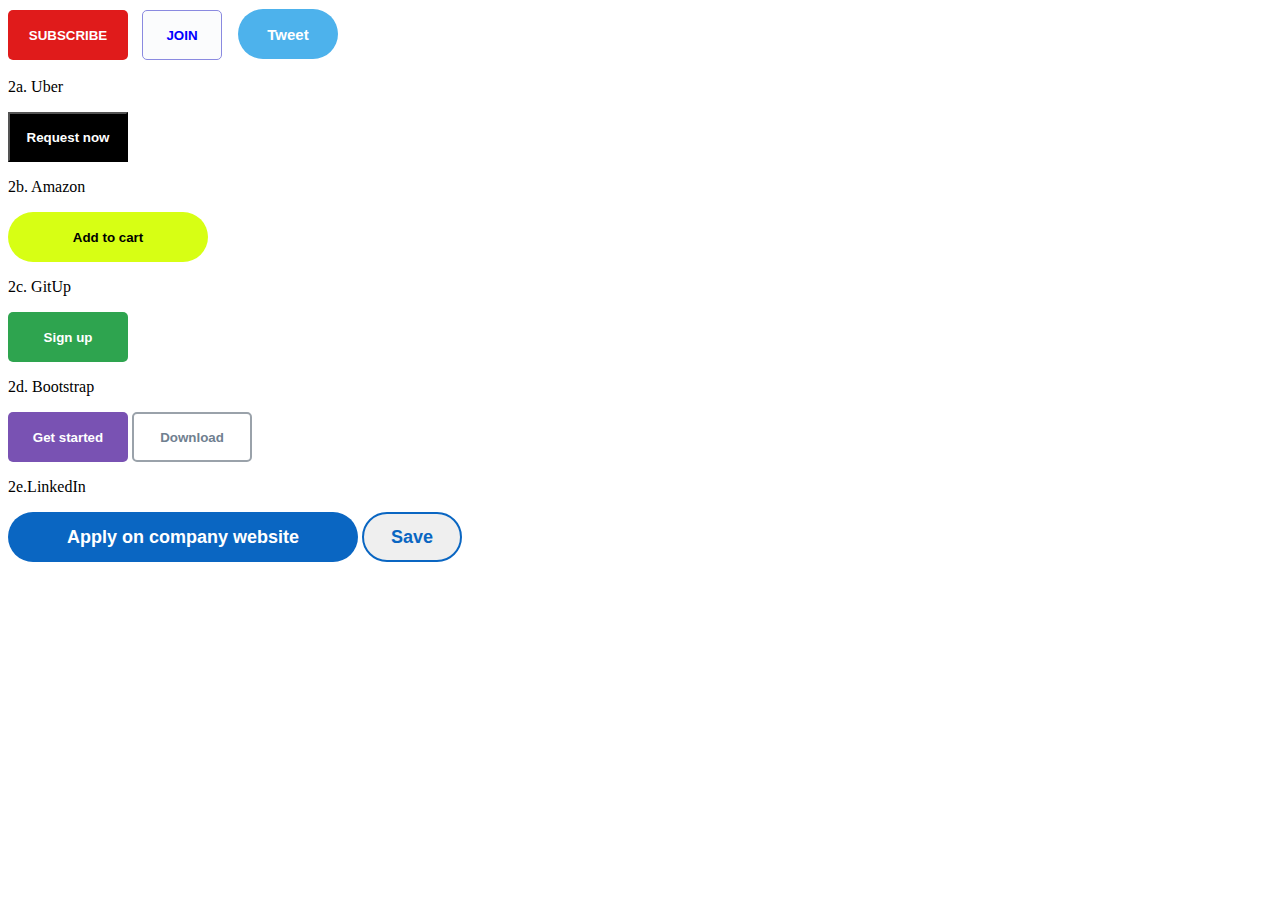
<file: index.html>
<!DOCTYPE html>
<html lang="en">
<head>
  <meta charset="UTF-8">
  <meta http-equiv="X-UA-Compatible" content="IE=edge">
  <meta name="viewport" content="width=device-width, initial-scale=1.0">
  <link rel="stylesheet" href="style.css">
  <title>Youtube Clone Exercise4</title>
</head>
<body>
  <button class="btn">SUBSCRIBE</button>
  <button class="joinbtn">JOIN</button>
  <button class="tweetbtn">Tweet</button>
<div>
  <p>2a. Uber</p>
  <button class="requestbtn">Request now</button>
  <p>2b. Amazon</p>
  <button class="addbtn">Add to cart</button>
  <p>2c. GitUp</p> 
  <button class="signupbtn">Sign up</button>
  <p>2d. Bootstrap</p>
  <button class="getstartedbtn">Get started</button>
  <button class="downloadbtn">Download</button>
  <p>2e.LinkedIn</p>
  <button class="applyonbtn">Apply on company website</button>
  <button class="savebtn">Save</button>
</div>
</body>
</html>
</file>
<file: style.css>
.btn{
    background-color: rgb(224, 27, 27);
    color: white;
    border: none;
    height: 50px;
    width: 120px;
    font-weight: bold;
    border-radius: 5px;
    cursor: pointer;
    transition: 1s;
  }
  .btn:hover{
    opacity: 0.6;
  }
  .btn:active{
    opacity: 0.3;
  }
  .joinbtn{
    background-color: rgb(251, 252, 253);
    color: blue;
    margin: 2px;
    border-color: rgb(138, 138, 224);
    border-style: solid;
    border-width: 1px;
    height: 50px;
    width: 80px;
    font-weight: bold;
    border-radius: 5px;
    cursor: pointer;
    margin-left: 10px;
    transition: background-color 0.5s;
      color: 1s;
  }
  .joinbtn:hover{
    background-color:blue ;
    color:rgb(138, 138, 224) ;
  }
  .joinbtn:active{
    opacity: 0.8;
    color: white;
  }
  .tweetbtn{
    background-color: rgb(77, 178, 236);
    border-radius: 50px;
    height: 50px;
    width: 100px;
    border: none;
    color: white;
    font-weight: bold;
    font-size: 15px;
    cursor: pointer;
    margin-left: 10px;
    transition: box-shadow 0.5s;
   
  }
  .tweetbtn:hover{
    box-shadow: 6px 6px 10px rgba(0, 0, 0, 0.15);
  }
  .requestbtn{
    background-color: black;
    color: white;
    height: 50px;
    width: 120px;
    font-weight: bold;
    cursor: pointer;
    transition: 1s;
  }
  .requestbtn:hover{
   opacity:0.6;

  }
  .requestbtn:active{
    opacity: 0.2;
    background-color: rgb(167, 94, 94);
  }
  .addbtn{
    background-color:rgb(215, 266, 20);
    height: 50px;
    width: 200px;
    font-weight: bold;
    border-radius: 75px;
    border: none;
    cursor: pointer;
    transition: box-shadow 0.5s;
  }
  .addbtn:hover{
    box-shadow: 6px 6px 10px rgba(0, 0, 0, 0.20);
  }

  .signupbtn{
    background-color: rgb(46, 164, 79);
    height: 50px;
    width: 120px;
    font-weight: bold;
    color: white;
    border-radius: 5px;
    border: none;
  }
  .signupbtn:hover{
    opacity: 0.8;
    color: black;
  }
  .getstartedbtn{
    background-color: rgb(121, 82, 179);
    height: 50px;
    width: 120px;
    font-weight: bold;
    color: white;
    border-radius: 5px;
    border: none;
    cursor: pointer;
    transition: 0.8s;
  }
  .getstartedbtn:hover{
    background-color: rgb(198, 161, 231);

  }
  .downloadbtn{
    background-color: rgb(255, 255, 255);
    height: 50px;
    width: 120px;
    font-weight: bold;
    color: slategray;
    border-style: 5px solid;
    border-radius: 5px;
    border-color: rgb(154, 162, 170) ;
    border-style: solid;
    cursor: pointer;
    transition: 0.8s;
  }
  .downloadbtn:hover{
    background-color: rgb(161, 161, 245);
    color: black;
  }
  .applyonbtn{
    background-color: rgb(10, 102, 194);
    height: 50px;
    width: 350px;
    border-radius: 75px;
    color: white;
    font-weight: bold;
    font-size: large;
    border: none;
    cursor: pointer;
    transition: 0.8s;
  }
  .applyonbtn:hover{
    background-color: white;
    color: blue;
    border-style: solid;
  }
  .savebtn{
    border-style: solid;
    border-color:rgb(10, 102, 194);
    color:rgb(10, 102, 194) ;
    width: 100px;
    height: 50px;
    border-radius: 50px;
    font-weight: bold;
    font-size: large;
    cursor: pointer;
    
  }
  .savebtn:hover{
    background-color: blue;
    color: white;
    box-shadow: 5px 5px 10px rgba(0, 0, 0, 0.6);
  }
</file>
